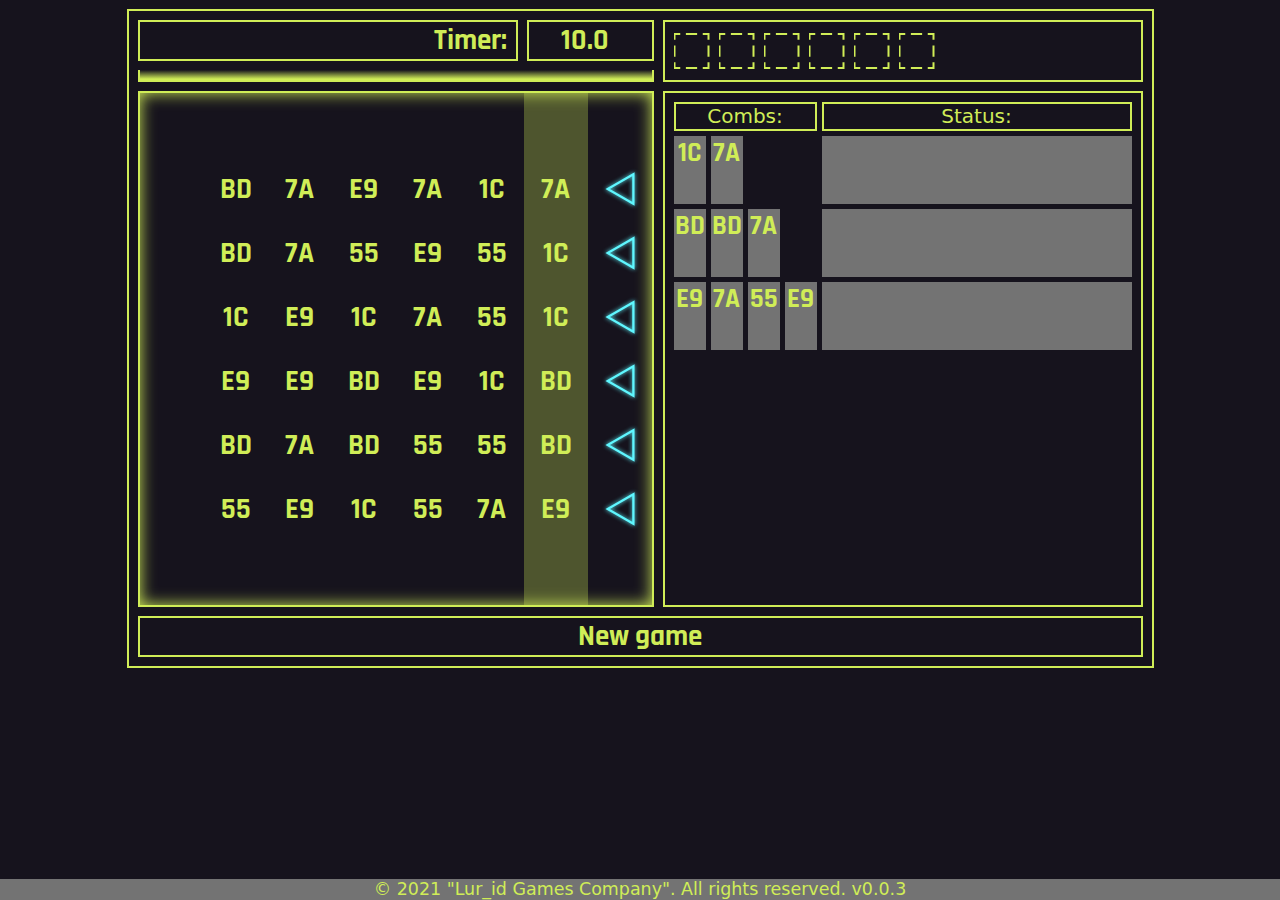
<file: site/index.html>
<!DOCTYPE html>

<html lang="en">
	<head>
		<meta charset="utf-8">
		<title>CyberMiniGame</title>
		
		<link rel="stylesheet" href="https://fonts.googleapis.com/css2?family=Rajdhani:wght@500;600&display=swap">
		
		<link rel="stylesheet" type="text/css" href="./style/style.css"/>
		
		<script type="text/javascript" src="./js/script.js"></script>
		
		<!--
		<link rel="stylesheet" type="text/css" href="./style/blink_style.css"/>
		<script type="text/javascript" src="./js/jquery.min.js"></script>
		<script type="text/javascript" src="./js/blink_script.js"></script>
		-->
	</head>
	
	<body onselectstart="return false">
		<div style="display: none; content: 'prefab place';">
		<table>
		
		<tr id="combin-row-prefab">
		<td style="position: relative; width: 1%; white-space: nowrap;">
		<table class="combin-table-prefab"><tbody><tr class="combin-cell-parent">
		</tr></tbody></table></td>
		<td style="background: var(--main-color3);" class="misson-text1" id="mission-back">
		<div style="height: 50%;" id="mission-text"></div>
		</td></tr>
		
		<tr id="field_row_prefab" class="field_back_row_td_p"><td class="field_back_row_td"></td></tr>
		
		<tr>
		
		<td id="field_col_prefab" class="field_back_col_td_p">
		<div class="field_back_col_td tri-table"></div></td>
		
		<td id="field_cell_prefab" class="ground_cell /*ground_cell_highlight*/" style="content: '';" onmouseenter="mouseenterF(event)" onmouseleave="mouseleaveF(event)" onclick="mouseclickF(event)">
		<div class="cell_b_border"></div>
		<div class="cell_s_border"></div>
		</td>
		
		<td id="field_top_cell_prefab"><div class="top-cell">
		<div class="top-cell-text /*top-cell-text-active*/"></div>
		<div class="poligontc /*poligontc-focus*/"></div>
		<div class="poligontc2 /*top-blink*/"></div>
		</div></td>
		
		<td id="combin-cell-prefab" class="combin-cell /*combin-cell-correct*/" style="content: '0';" onmouseenter="mouseenterWT(event)" onmouseleave="mouseleaveWT(event)">
		</td>
		
		<td id="arrow_top_prefab"><div class="tri-cell"><div class="tri-poligon ar_hor r0"><div class="tri-poligon-final"></div></div></div></td>
		<td id="arrow_bottom_prefab"><div class="tri-cell"><div class="tri-poligon ar_hor r2"><div class="tri-poligon-final"></div></div></div></td>
		
		</tr>
		
		<tr id="arrow_left_prefab"><td><div class="tri-cell"><div class="tri-poligon ar_ver r3"><div class="tri-poligon-final"></div></div></div></td></tr>
		<tr id="arrow_right_prefab"><td><div class="tri-cell"><div class="tri-poligon ar_ver r1"><div class="tri-poligon-final"></div></div></div></td></tr>
		
		</table>
		
		<div class="tri-cell" id="d"><div class="tri-poligon"></div></div>
		
		</div>
		<table class="container">
		<tbody class="brdry">
		<tr>
		
			<td colspan="2" style="border: 0; padding: 0px; margin: 0;" class="brdry">
			<table style="width: -webkit-fill-available; height: -webkit-fill-available; margin: 0px; border: 0; margin: -9px; border-spacing: 9px;">
				<tr style="margin: 0; border-spacing: 0; padding: 0;">
					<td class="brdry /*misson-text1*/" style="width: auto; padding: 0 9px; text-align: right;">Timer:</td>
					<td id="timer_text" style="width: 25%;" class="brdry">
					
					<div style="
					margin: auto; 
					display: flex;
					justify-content: center;
					align-items: center;
					height: -webkit-fill-available;
					">
					
					<div id="timer_text1" style="
    				text-align: right;
    				width: -webkit-fill-available;"
					>0</div>
					
					<div style="
    				text-align: center;
    				width: 6px;
    				align-items: center;
    				align-content: center;"
					>.</div>
					
					<div id="timer_text2" style="
    				text-align: left;
					width: -webkit-fill-available;"
					>0</div>
					
					</div>
					
					</td>
				</tr>
			
			<tr>
				<td colspan="2" style="height: 12px; padding: 0; border-top: 0; padding-top: 0px;" class="brdry">
					<div id="progress_bar" style="width: 100%; height: 100%; background: linear-gradient(0deg, var(--main-color1) 10%, transparent 100%); margin: 0;"/>
				</td>
			</tr>
			</table >
			</td >
			
			<td rowspan="1" class="brdry">
				<table style="border-spacing: 9px; margin: 0; box-sizing: border-box;">
					<tr id="field_top_cell_parent"/>
				</table>
			</td>
			
		</tr>
		
			<tr>
				<td rowspan="1" colspan="2" class="mytable_container brdry">
					<!-- <table id="field_cols_parent" class="field_back_rowsss"></table> -->
					
					<table class="in_field_table" style="visibility: visible;"><tbody>
					<tr><td style="width: var(--cell-size); height: var(--cell-size);"></td><td>
						<table class="tri-table"><tbody>
						<tr id="arrow_top">
						
						
						
						</tr></tbody></table></td><td></td></tr><tr><td>
						<table class="tri-table">
						<tbody id="arrow_left">
						
						
						
						</tbody></table></td><td></td><td>
						<table  class="tri-table">
						<tbody id="arrow_right">
						
						
						
						</tbody></table></td></tr><tr><td></td><td>
						<table class="tri-table"><tbody>
						<tr id="arrow_bottom">
						
						
						
						</tr>
						</tbody></table>
					</td><td style="width: var(--cell-size); height: var(--cell-size);"></td></tr>
					</tbody></table>
					
					<table id="field_rows_parent" class="in_field_table field_back_row_table"></table>
					 <table id="field_cols_parent" class="in_field_table field_back_col_table"></table>
					<table id="field_cells_parent" class="ground_table"></table>
				</td>
				<td class="brdry" style="width: 480px; vertical-align: top;">
					<table class="/*brdry*/ RP-cell-text combin-table-parent"><tbody id="combin-body">
					
					<tr>
					<td class="brdry" style="position: relative; width: 1%;">
					<div class="misson-text1 /*small-text*/">Combs:</div></td>
					
					<td class="brdry misson-text1"><div>Status:</div></td></tr>
					
					
					
					
					
					</tbody></table>
					
					
					<!-- <div class="cursooor"/> -->
				
				</td>
			</tr>
			<!--
			<tr>
					<td colspan="2" class="brdry">
						<input type="text" class="table_size" value="6">
					</td>
					<td class="brdry">
						<input type="submit" class="submit-size" onclick="recreate_table()" value="GENERATE">
					</td>
			</tr>
			-->
			
			<!--
			<tr>
					<td colspan="2" class="brdry" style="visibility: hidden;">
						<input type="text" class="table_size" value="6">
					</td>
					<td class="brdry">
						<input type="submit" class="submit-size" onclick="test_function()" value="test">
					</td>
			</tr>
			-->
			
			<tr>
				<!--
					<td colspan="0" class="brdry" style="visibility: hidden;">
						<!- - here was input size - ->
						
					</td>
					-->
					<td class="brdry" colspan="3">
						<input type="submit" class="submit-size" onclick="new_game_click()" value="New game">
					</td>
			</tr>
		</tbody>
		</table>

		<input style="visibility: hidden;" type="text" class="table_size" value="6">
		
		<footer class="misson-text1 my-footer">© 2021 "Lur_id Games Company". All rights reserved. v0.0.3</footer>
	</body>
</html>
</file>
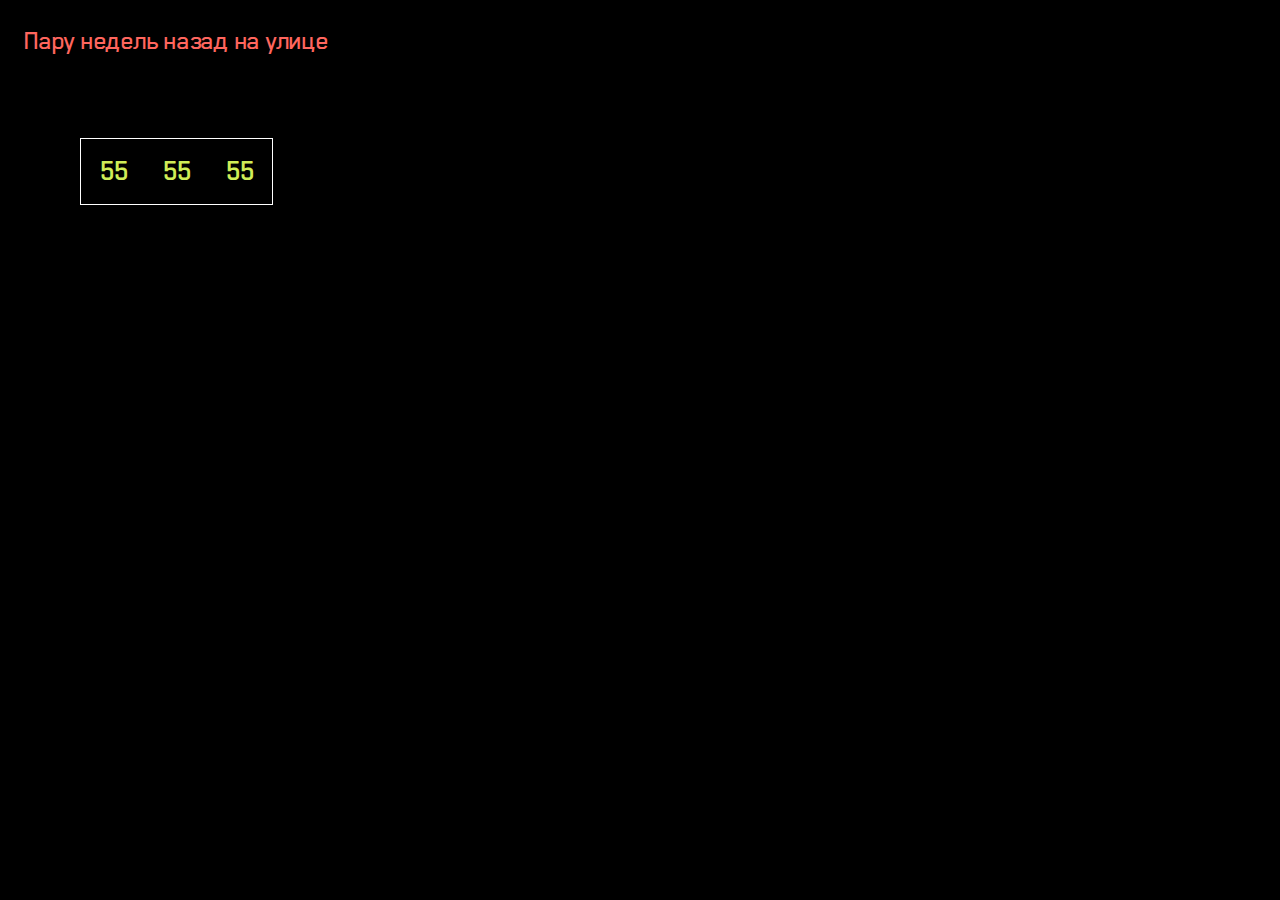
<file: site/index_test.html>
<!DOCTYPE html>

<html lang="en">
	<head>
		<meta charset="utf-8">
		<title>CyberHack</title>
		
		<link rel="stylesheet" type="text/css" href="./style/style_test.css"/>
		
		<script type="text/javascript" src="./js/jquery.min.js"></script>
	</head>
	
	<body onselectstart="return false">
		<div class="my_text">Пару недель назад на улице</div>
		
		<table style="margin: 80px; border: 1px solid white; padding: 0;">
		<tbody>
		<tr>
		<td class="circle">55</td>
		<td class="circle">55</td>
		<td class="circle">55</td>
		</tr>
		</tbody>
		</table>
	</body>
</html>
</file>
<file: site/style/style.css>
@font-face {
  font-family: BlenderMedium;
  src: url("./fonts/BlenderPro-Medium.ttf");
}

* {margin: 0; padding: 0; }

body {
  
  --text-color1: rgb(208, 237, 87);
  --main-color1: rgb(208, 237, 87);
  --main-color2: rgb(95, 247, 255);
  --main-color3: rgb(115, 115, 115); /* #1D1B30 */


  --cell-size: 64px;
  --cell-border-size: 2px;
  --cell-border-size-2: 4px;
  --cell-border-size-4: 8px;
  --cell-size-hovered: calc(var(--cell-size) - calc(var(--cell-border-size) * 2));
  --main-color2-thin: rgba(95, 247, 255, .7);
  --anim_time: 0.33s;
  --main-transition: all var(--anim_time) ease;
  
  --second-transition: all 1s linear;

  --V_zero: 0;
  --V_half: 0.6;
  --V_full: 1;
  
  --field-padding: calc(var(--cell-size) + var(--cell-border-size));
  --field-spacing: 0;
  --bg-color: #16131D;
  
  --tri-polig: polygon(
  50% 93.301%, 100% 6.699%, 0% 6.699%, 50% 93.301%,
  50% 79.904%, 11.74% 13.636%, 88.26% 13.636%, 50% 79.904%
  );
  
  background-color: var(--bg-color);
  font-family: Rajdhani;
  font-weight: 700;
  font-size: 29px;
  cursor: default;
  color: var(--text-color1);
  
  
  
  
  
  
  
  
  --sizeTC: 36px;
  --brdr: 2px;
  
  --vl1: calc(0% + var(--brdr));
  --vl2: calc(100% - var(--brdr));
  
  --vg1: 15.625%;
  --vg2: 31.25%;
  
  --vj1: calc(50% - var(--vg2));
  --vj2: calc(50% - var(--vg1));
  --vj3: calc(50% + var(--vg1));
  --vj4: calc(50% + var(--vg2));
  
  --cp: polygon(
  0% 0%, 
  var(--vl1) var(--vl1), var(--vl1) var(--vj1),
  0% var(--vj1), 0% var(--vj2), 
  var(--vl1) var(--vj2), var(--vl1) var(--vj3), 
  0% var(--vj3), 0% var(--vj4), 
  var(--vl1) var(--vj4), var(--vl1) var(--vl2),
  
  var(--vj1) var(--vl2), 
  var(--vj1) 100%, var(--vj2) 100%, 
  var(--vj2) var(--vl2), var(--vj3) var(--vl2), 
  var(--vj3) 100%, var(--vj4) 100%, 
  var(--vj4) var(--vl2), 
  var(--vl2) var(--vl2), 
  
  var(--vl2) var(--vj4), 100% var(--vj4),
  100% var(--vj3), var(--vl2) var(--vj3),
  var(--vl2) var(--vj2), 100% var(--vj2),
  100% var(--vj1), var(--vl2) var(--vj1),
  var(--vl2) var(--vl1), 
  
  var(--vj4) var(--vl1), 
  var(--vj4) 0%, var(--vj3) 0%, 
  var(--vj3) var(--vl1), var(--vj2) var(--vl1),
  var(--vj2) 0%, var(--vj1) 0%, 
  var(--vj1) var(--vl1), 
  var(--vl1) var(--vl1),
  
  
  0% 0%, 100% 0%, 100% 100%, 0% 100%
  );
  
  --vj-1: calc(50% - var(--vg1));
  --vj-2: calc(50% - var(--vg1));
  --vj-3: calc(50% + var(--vg1));
  --vj-4: calc(50% + var(--vg1));
  
  --cp2: polygon(
  0% 0%, 
  var(--vl1) var(--vl1), var(--vl1) var(--vj-1),
  0% var(--vj-1), 0% var(--vj-2), 
  var(--vl1) var(--vj-2), var(--vl1) var(--vj-3), 
  0% var(--vj-3), 0% var(--vj-4), 
  var(--vl1) var(--vj-4), var(--vl1) var(--vl2),
  
  var(--vj-1) var(--vl2), 
  var(--vj-1) 100%, var(--vj-2) 100%, 
  var(--vj-2) var(--vl2), var(--vj-3) var(--vl2), 
  var(--vj-3) 100%, var(--vj-4) 100%, 
  var(--vj-4) var(--vl2), 
  var(--vl2) var(--vl2), 
  
  var(--vl2) var(--vj-4), 100% var(--vj-4),
  100% var(--vj-3), var(--vl2) var(--vj-3),
  var(--vl2) var(--vj-2), 100% var(--vj-2),
  100% var(--vj-1), var(--vl2) var(--vj-1),
  var(--vl2) var(--vl1), 
  
  var(--vj-4) var(--vl1), 
  var(--vj-4) 0%, var(--vj-3) 0%, 
  var(--vj-3) var(--vl1), var(--vj-2) var(--vl1),
  var(--vj-2) 0%, var(--vj-1) 0%, 
  var(--vj-1) var(--vl1), 
  var(--vl1) var(--vl1),
  
  
  0% 0%, 100% 0%, 100% 100%, 0% 100%
  );
  
  --brdr-s: 2px;
  --vll: calc(calc(100% - var(--brdr)) -
  calc(calc(var(--vj1) - var(--brdr)) / 2));
  --brdr-h: calc(var(--brdr) / 2);
  --vll1: calc(var(--vll) + var(--brdr-h));
  --vll2: calc(var(--vll) - var(--brdr-h));
  
  --brdr-d: calc(var(--brdr) + var(--brdr-s));
  --vlh1: calc(0% + var(--brdr-d));
  --vlh2: calc(100% - var(--brdr-d));
  --vlh3: calc(calc(100% - var(--brdr-d)) - var(--brdr-s));
  
  --cp-inside: polygon(
  var(--vlh1) var(--vlh2), 
  var(--vlh2) var(--vlh2),
  var(--vlh2) var(--vlh3),
  var(--vlh1) var(--vlh3)
  );
  
}

text {
  padding: 0 7px;
  font-family: inherit;
  font-size: inherit;
  font-weight: inherit;
  color: inherit;
  
}

input {
  border-style: none;
  /*font-family: system-ui;*/
  font-family: Rajdhani;
  font-weight: 700;
  font-size: 29px;
  font-weight: inherit;
  color: inherit;
  background-color: transparent;
}

input.table_size {
  padding-left: 7px;
  width: -webkit-fill-available;
  white-space: nowrap;
}

.submit-size {
  cursor: pointer;
  width: -webkit-fill-available;
}


table {
  /* border: 2px solid var(--main-color1); */
}

.container {
  /*width: -webkit-fill-available;*/
  border-spacing: 9px;
  display: flex;
  margin: 9px;
  justify-content: center;
}

.RP-cell-text {
  font-size: 26.5px;
  vertical-align: top;
}

.brdry {
  box-sizing: border-box;
  border: 2px solid var(--main-color1);
}


.mytable_container {
	position:relative;
	box-shadow: inset 0 0 16px 0 var(--main-color1);
  width: 1%;
  white-space: nowrap;
}

.ground_table {
  padding: var(--cell-size);
  /*border-style: hidden;
  */
  border-spacing: 0;
  box-sizing: border-box;
}

.ground_cell {
  min-height: var(--cell-size);
  min-width: var(--cell-size);
  height: var(--cell-size);
  width: var(--cell-size);
  position: relative;
  transition: var(--main-transition);
  
  border: 0;
  border-style: solid;
  /*padding : var(--cell-border-size);
  animation: blink-animation-after 1s ease;*/
}

/*
.ground_cell:hover {
  color: #5FF7FF;
  border-color: var(--main-color2);
  //box-shadow: 0 0 16px 1px #5FF7FF, inset 0 0 8px 1px #5FF7FF;
  /animation: blink-animation-before 1s ease, blink-animation 3s ease 1s infinite;
}
*/
/*
.ground_cell:bbefore {
  content: '';
  display: block;
  position: absolute;
  z-index: -2;
  border-radius: 0%;
  top: calc(var(--cell-border-size) * -1);
  left: calc(var(--cell-border-size) * -1);
  width: var(--cell-size);
  height: var(--cell-size);
  box-shadow: 0 0 16px 0px var(--main-color2);
  transition: var(--main-transition);
  opacity: var(--V_zero);
}
.ground_cell:hover:bbefore {
	opacity: var(--V_full);
	animation: blink-animation-before 3s linear 5s infinite;
}
*/
@keyframes blink-animation-before {
  0% {
  }

  10% {
  }

  50% {
	box-shadow: 0 0 18px 4px var(--main-color2);
  }

  60% {
	box-shadow: 0 0 18px 4px var(--main-color2);
  }

  100% {
  }
}
/*
.ground_cell:aafter {
  content: '';
  display: block;
  position: absolute;
  z-index: -1;
  border-radius: 0%;
  top: 0;
  left: 0;
  width: calc(var(--cell-size-hovered) - var(--cell-border-size-4));
  height: calc(var(--cell-size-hovered) - var(--cell-border-size-4));
  margin: var(--cell-border-size);
  box-shadow: inset 0 0 10px 0px var(--main-color2);
  transition: var(--main-transition);
  border-color: var(--main-color2);
  border-style: solid;
  border-width: var(--cell-border-size);
  opacity: 0;
}
.ground_cell:hover:aafter {
	opacity: var(--V_full);
	background-color: var(--bg-color);
	animation: blink-animation-after 3s linear 5s infinite;
}
*/
@keyframes blink-animation-after {
  0%, 10%, 100%  { opacity: var(--V_full); }
  50%, 60% { opacity: var(--V_half); }
}
@keyframes bar-animation {
  0% { width: 100%; }
  100% { width: 0%; }
}

.in_field_table {
	content: '';
	display: inline-table;
	position: absolute;
	top: 0;
	left: 0;
	width: -webkit-fill-available;
	height: -webkit-fill-available;
	margin: 0; 
	border-spacing: 0 var(--field-spacing);
}

#field_row_prefab, #field_col_prefab {
	opacity: 0;
}

.field_back_row_table {
  z-index: -2;
  padding: calc(var(--field-padding) - var(--cell-border-size)) 0;
}

.field_back_col_table {
  z-index: -1;
  padding: 0 calc(var(--field-padding) - var(--cell-border-size));
}

.field_back_row_td {
	background-color: var(--main-color3);
	opacity: 0.3;
}

.field_back_col_td {
	background-color: var(--main-color1);
	opacity: 0.3;
}

.field_back_row_td_p {
	opacity: 0;
  transition: var(--main-transition);
}

.field_back_col_td_p {
	opacity: 0;
	transition: var(--main-transition);
}

.cell_b_border {
	position: absolute;
    top: 0;
    left: 0;
	box-sizing: border-box; 
	transition: var(--main-transition);
	
    width: -webkit-fill-available;
    height: -webkit-fill-available;
    margin: calc(5% + 2px);
	/*border: 2px solid transparent;*/
	
	border: 2px;
	border-style: solid;
	border-color: transparent;
    background-color: transparent;
	
	font-family: inherit;
	font-size: inherit;
	display: flex;
	flex-wrap: wrap;
	align-content: center;
	justify-content: center;
	
	z-index: 2;
	pointer-events: none;
	
    white-space: break-spaces;
}

.cell_s_border {
	position: absolute;
    top: 0;
    left: 0;
	box-sizing: border-box; 
	transition: var(--main-transition);
	
	width: -webkit-fill-available;
    height: -webkit-fill-available;
    margin: calc(5% + 6px);
	border: 2px solid var(--main-color2);
	background-color: var(--bg-color);
	opacity: 0;
	font-size: 10%;
	z-index: 1;
	box-shadow: 
	0 0 1rem 0.375rem var(--main-color2), /* --main-color2-thin */
	/*0 0.5rem 1rem -0.125rem var(--main-color2-thin),
	0 -0.5rem 1rem -0.125rem var(--main-color2-thin),
	0.5rem 0 1rem -0.125rem var(--main-color2-thin),
	-0.5rem 0 1rem -0.125rem var(--main-color2-thin),*/
	inset 0 0 10px 0px var(--main-color2)
	;
	pointer-events: none;
}

.ground_cell_border {
  border-color: var(--main-color2);
    /*background-color: lime;*/
}

.ground_cell_highlight {
  border-color: var(--main-color1);
}

.ground_cell_text {
  color: var(--main-color3);
}

.key-top {
	
}

.ar_ver {
    width: inherit;
    height: fit-content;
}
.ar_hor {
    width: auto;
    height: -webkit-fill-available;
	/*transform: rotateZ(0deg);*/
}

.r0 {
	transform: rotateZ(0deg);
}
.r1 {
	transform: rotateZ(90deg);
}
.r2 {
	transform: rotateZ(180deg);
}
.r3 {
	transform: rotateZ(270deg);
}

.tri-cell {
  filter: drop-shadow(0 0 2px var(--main-color2));
  display: flex;
  justify-content: center;
    height: -webkit-fill-available;
    width: -webkit-fill-available;
    align-items: center;
}

.tri-poligon {
	position: relative;
	aspect-ratio: 1;
}

.tri-table {
	border-spacing: 0; 
	width: -webkit-fill-available; 
	height: -webkit-fill-available;
}
#arrow_top, #arrow_left, #arrow_bottom, #arrow_right {
	transition: var(--second-transition);
}

.tri-poligon-final {
  margin: 23.75%;
  background-color: var(--main-color2);
  box-sizing: border-box;
  clip-path: var(--tri-polig);
  
  height: -webkit-fill-available;
  width: -webkit-fill-available;
  animation: 1s tyda calc(1s * 0.25) infinite;
}

@keyframes tyda {
  0%, 100% { transform: translateY(-10%); }
  50% { transform: translateY(45%); }
}

.top-cell {
  position:relative;
  background-color: transparent;
  width: var(--sizeTC);
  height: var(--sizeTC);
}

.poligontc {
	position: absolute;
  top: 0;
  left: 0;
  width: -webkit-fill-available;
  height: -webkit-fill-available;
  background-color: var(--main-color1);
  width: -webkit-fill-available;
  height: -webkit-fill-available;
  box-sizing: border-box;
  clip-path: var(--cp);
  
  transition: var(--main-transition);
}

.poligontc-focus {
  background-color: var(--main-color2);
  clip-path: var(--cp2);
}

.poligontc2 {
  content: '';
  box-sizing: border-box;
	position: absolute;
  z-index: 1;
  top: 0;
  left: 0;
  width: -webkit-fill-available;
  height: -webkit-fill-available;
  background-color: var(--main-color1);
  clip-path: var(--cp-inside);
    opacity: 0;
}



.top-cell-text {
	font-family: Rajdhani;
  font-weight: 500;
    font-size: 26px;
    vertical-align: top;
	width: -webkit-fill-available;
	height: -webkit-fill-available;
  display: flex;
  justify-content: center;
  align-items: center;
  position: absolute;
  
  color: var(--main-color1);
  box-shadow: 0;
  
  transition: var(--main-transition);
}

.small-text {
  font-weight: 500;
    font-size: 10px;
    font-family: system-ui;
    line-height: 10px;
	word-wrap: break-word;
    padding-bottom: 1px;
}

.misson-text1 {
	font-weight: 500;
    font-size: 20px;
    font-family: system-ui;
    padding-bottom: 1px;
}

.top-cell-text-active {
  color: var(--main-color2);
  box-shadow: 0 0 8px 2px var(--main-color2);
}


.top-blink {
	animation: blink-animation2 1s steps(1, end) infinite;
}

@keyframes blink-animation2 {
  50% {
    opacity: 1;
  }
}

.combin-table-parent {
	border-spacing: 5px; 
	padding: 4px 4px; 
	/*margin: 9px;*/
	box-sizing: border-box; 
	width: -webkit-fill-available; 
	visibility: visible;
	position: relative;
	text-align: center;
}

.combin-table-prefab {
	border-spacing: 5px 0; 
	margin: -5px; 
	width: max-content; 
	height: max-content;
}

.combin-cell {
	height: 68px; 
	width: 32px; 
	background: var(--main-color3);
	margin: -20px;
	vertical-align: top;
	transition: var(--main-transition);
}

.combin-cell-correct {
	background-color: lime;
	color: var(--main-color3);
}

/*пустые стили, для того что-бы работал query selector*/
.combin-cell-parent {
}
#combin-text1 {
}

#combin-row-prefab {
	height: 68px;
}

.my-footer {
	font-size: calc(0.8vh + 0.8vw); /*clamp(1rem, 2.5vw, 1.5rem); 1.6wv;*/
	position: fixed;
    text-align: center;
    bottom: 0;
    width: 100%;
    background-color: var(--main-color3);
	z-index: 255;
}
</file>
<file: site/style/blink_style.css>
#cursor23 {
    float: left;
    width: 28px;
    height: 2px;
    background: #D0ED57;
	
	/* id="cursor" */
	
	/* steps(2) */
}
@keyframes blink-animation-before {
  0% {
  }

  10% {
  }

  50% {
	box-shadow: 0 0 18px 4px var(--main-color2);
  }

  60% {
	box-shadow: 0 0 18px 4px var(--main-color2);
  }

  100% {
  }
}


.cursooor {
    float: left;
    width: 28px;
    height: 2px;
    background: #D0ED57;
	animation: blink-animation2 1s steps(1, end) infinite;
}
</file>
<file: site/style/style_test.css>
@font-face {
  font-family: Rajdhani;
  src: url("./fonts/Rajdhani-SemiBold.ttf");
}

@font-face {
  font-family: BlenderMedium;
  src: url("./fonts/BlenderPro-Medium.ttf");
}

body {
  --main-color-background: black;
  --cell-size: 61px;
  --cell-border-size: 6px;
  --cell-size-hovered: calc(var(--cell-size) - calc(var(--cell-border-size) * 2));
  --main-color2: rgba(95, 247, 255, 1);
  --main-color2-thin: rgba(95, 247, 255, .85);

  --main-transition: all 0.25s ease;
  background: var(--main-color-background);
  font-family: Rajdhani;
  font-size: 29px;
  color: #D0ED57;
  cursor: default;
  margin: 0;
}

.my_text {
  margin: 24px;
  color: #FF665E;
  font-family: BlenderMedium;
  font-size: 28px;
  letter-spacing: -1.25px;
}

.my_text:hover {
  color: #5FF7FF;
}

.circle {
  padding: 0 0;
  min-height: var(--cell-size-hovered);
  min-width: var(--cell-size-hovered);
  height: var(--cell-size-hovered);
  width: var(--cell-size-hovered);
  position: relative;
  top: 0;
  left: 0;
  text-align: center;
  cursor: cell;
  border-color: var(--main-color-background);
  border-style: double;
  border-width: 6px;
  background: transparent;
  margin: 80px 0 0 80px;

  transition: var(--main-transition);
}

.circle:hover {
  color: #5FF7FF;
  border-color: #5FF7FF;
  box-shadow: inset 0 0 calc(var(--cell-size) * 0.25) 0px var(--main-color2-thin);
}

.circle:before {
  content: '';
  display: block;
  position: absolute;
  border-radius: 50%;
  background: transparent;
  z-index: -2;
  top: calc(var(--cell-border-size) * -1);
  left: calc(var(--cell-border-size) * -1);
  width: calc(var(--cell-size-hovered) + calc(var(--cell-border-size) * 2));
  height: calc(var(--cell-size-hovered) + calc(var(--cell-border-size) * 2));
  box-shadow: 0 0 calc(var(--cell-size) * 0.33) 6px var(--main-color2-thin);
  opacity: 0;
  /*transition: var(--main-transition);*/
  animation: blink-animation-after 0.25s ease;
}

.circle:hover:before {
	animation: blink-animation-before 0.25s ease, blink-animation 3s ease 0.25s infinite;;
}
@keyframes blink-animation-before {
  0% {
    opacity: 0;
  }
  100% {
    opacity: 0.6;
  }
}
@keyframes blink-animation-after {
0% {
    opacity: 0.6;
  }
  100% {
    opacity: 0;
  }
}
@keyframes blink-animation {
  0% {
    opacity: 0.6;
  }
  10% {
    opacity: 0.6;
  }
  50% {
    opacity: 1;
  }
  60% {
    opacity: 1;
  }
  100% {
    opacity: 0.6;
  }
}

.circle:after {
  content: '';
  display: block;
  position: absolute;
  z-index: -1;
  border-radius: 0%;
  top: calc(var(--cell-border-size) * -1);
  left: calc(var(--cell-border-size) * -1);
  width: calc(var(--cell-size-hovered) + calc(var(--cell-border-size) * 2));
  height: calc(var(--cell-size-hovered) + calc(var(--cell-border-size) * 2));
  background-color: var(--main-color-background);
}
</file>
